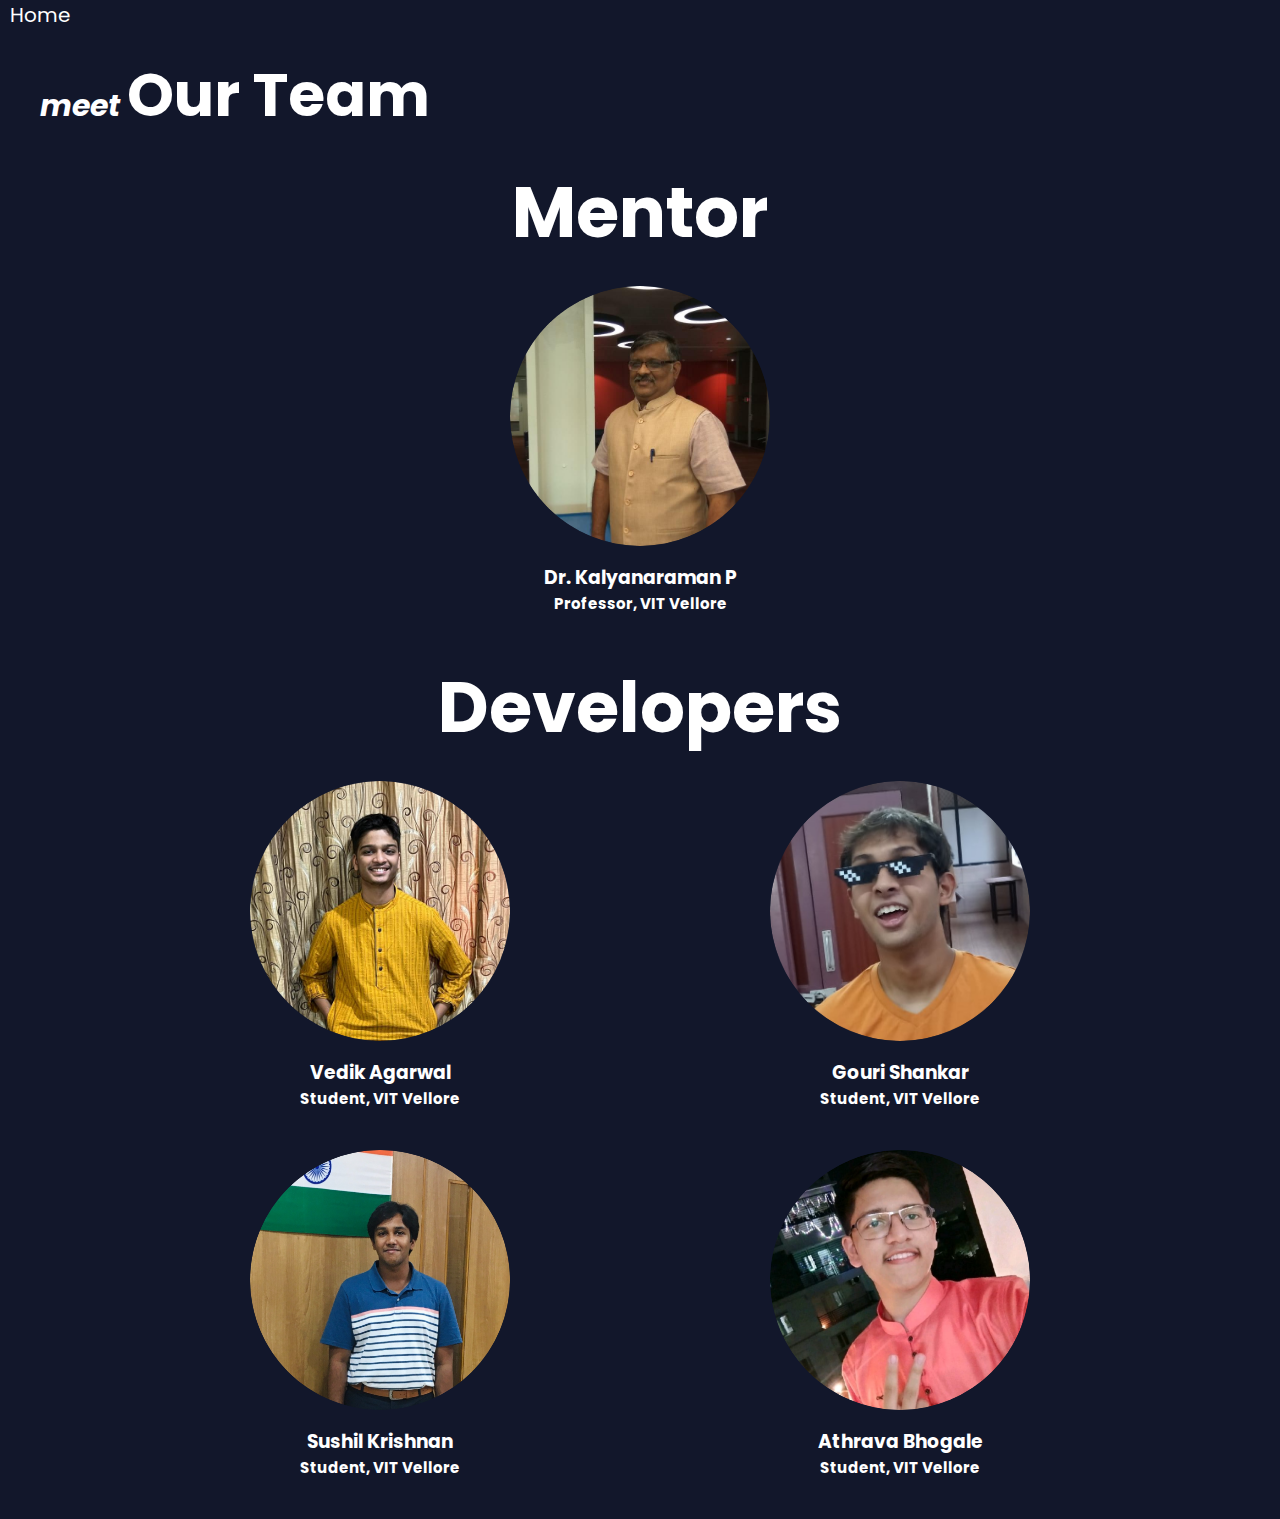
<file: team.html>
<!DOCTYPE html>
<html lang="en">

<head>
  <style>
  body{ overflow-x: hidden; }
  </style>
  <meta charset="UTF-8">
  <meta name="viewport" content="width=device-width, initial-scale=1.0">
  <title>Our Team</title>
  <link rel="icon" href="Vellore_Institute_of_Technology_Logo.png">
  <link rel="stylesheet" href="team.css">
</head>

<body>
  <a class="navbar-brand" href="index.html">Home</a>
  <div class="container">
    <h1 class="heading"><span>meet </span>Our Team</h1>
    <center>
    <div class="profiles">
      <div class="profile">
        
        <h3 class="user-name-">Mentor</h3>
        <a href="https://research.vit.ac.in/researcher/kalyanaraman-p">
        <img src="images/twi-modified.png" class="profile-img">
        </a>
        <h3 class="user-name">Dr. Kalyanaraman P</h3>
        <h3 class="user-name--">Professor, VIT Vellore</h3>
      
      </div>
    </div>
    <h3 class="user-name-">Developers</h3>
    <div class="profiles">
      <div class="profile">
        <img src="images/five-modified.png" class="profile-img">

        <h3 class="user-name">Vedik Agarwal</h3>
        <h3 class="user-name--">Student, VIT Vellore</h3>
      
      </div>
      <div class="profile">
        <img src="images/one-modified.png" class="profile-img">

        <h3 class="user-name">Gouri Shankar</h3>
        <h3 class="user-name--">Student, VIT Vellore</h3>
     
      </div>
    </div>
    <div class="profiles">
      <div class="profile">
        <img src="images/three-modified.png" class="profile-img">
        <h3 class="user-name">Sushil Krishnan</h3>
        <h3 class="user-name--">Student, VIT Vellore</h3>
      </div>

      <div class="profile">
        <img src="images/four-modified.png" class="profile-img">

        <h3 class="user-name">Athrava Bhogale</h3>
        <h3 class="user-name--">Student, VIT Vellore</h3>
      </div>
    </div>
  </div>
</center>
</body>

</html>
</file>
<file: team.css>
@import url("https://fonts.googleapis.com/css?family=Poppins&display=swap");

* {
  padding: 0;
  margin: 0;
}

body {
  background-color: #12172b;
  font-family: "Poppins", sans-serif;
}

.container {
  margin: 20px 40px;
  color: white;
}

.heading {
  font-size: 60px;
  color: white;
}

.heading span {
  font-style: italic;
  font-size: 30px;
}

.profiles {
  display: flex;
  justify-content: space-around;
  margin: 20px 80px;
}

.profile {
  flex-basis: 260px;
}

.profile .profile-img {
  height: 260px;
  width: 260px;
  border-radius: 50%;
  cursor: pointer;
  transition: 400ms;
}

.profile:hover .profile-img {
  filter: grayscale(0);
}

.user-name{
  margin-top: 10px;
  font-size: 50 px;
}

.user-name- {
   margin-bottom: 20px;
  font-size: 70px;
}

.user-name-- {
  margin-bottom: 20px;
 font-size: 15px;
}

.navbar-brand {
  color: white;
  padding-top: 5px;
  padding-bottom: 3px;
  margin-right: 1rem;
  margin-left: 10px;
  font-size: 1.25rem;
  text-decoration: none;
  white-space: nowrap;
}

.profile h5 {
  font-size: 18px;
  font-weight: 100;
  letter-spacing: 3px;
  color: #ccc;
}

.profile p {
  font-size: 16px;
  margin-top: 20px;
  text-align: justify;
}

@media only screen and (max-width: 1150px) {
  .profiles {
    flex-direction: column;
  }

  .profile {
    display: flex;
    flex-direction: column;
    align-items: center;
  }

  .profile p {
    text-align: center;
    margin: 20px 60px 80px 60px;
    font-size: 20px;
  }
}

@media only screen and (max-width: 900px) {
  .heading {
    font-size: 40px;
    color: white;
    text-align: center;
  }

  .heading span {
    font-size: 15px;
  }

  .profiles {
    margin: 20px 0;
  }

  .profile p {
    margin: 20px 10px 80px 10px;
  }
}
</file>
